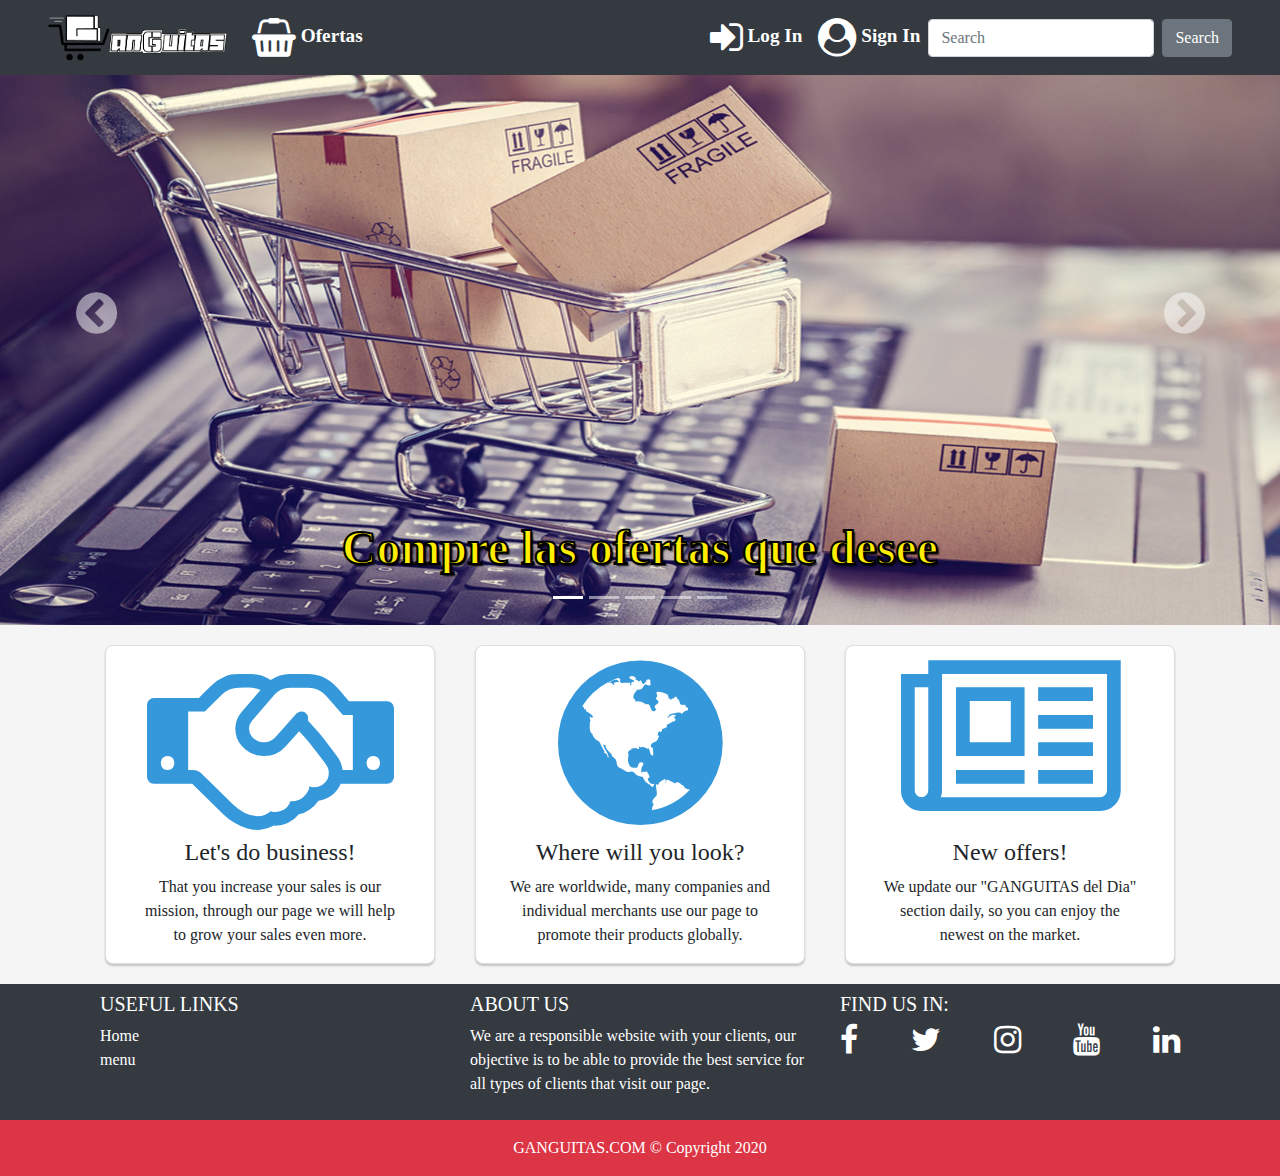
<file: proyecto POO 1.0/index.html>
<!DOCTYPE html>
<html lang="en">

<head>
    <meta charset="utf-8">
    <meta http-equiv="X-UA-Compatible" content="IE=edge">
    <meta name="viewport" content="width=device-width, initial-scale=1, shrink-to-fit=no">
    <title>Ganguitas-Home</title>
    <link rel="shortcut icon" href="img/favicon.png" type="image/x-icon">
    <link rel="stylesheet" href="css/font-awesome.min.css">
    <link rel="stylesheet" href="css/bootstrap.min.css">
    <link rel="stylesheet" href="css/estiloLanding.css">
</head>

<body>
    <header>
        <div class="container">
            <nav class="navbar navbar-expand-lg navbar-default bg-dark fixed-top py-0">
                <a class="navbar-brand" id="logoGanguitas">
                    <img src="img/logo-blanco-y-negro.png" alt="imagen logo">
                </a>
                <button type="button" class="navbar-toggler" data-target="#my-nav" data-toggle="collapse" aria-controls="my-nav" aria-expanded="false" aria-label="Toggle navigation">
                    <span class="navbar-toggler-icon"><i class="fa fa-navicon fa-2x fa-align-center"
                            aria-hidden="true"></i></span>
                </button>
                <div id="my-nav" class="collapse navbar-collapse">
                    <ul class="navbar-nav mr-auto">
                        <li class="nav-item">
                            <a id="signIn" class="nav-link text-white" href="html/gangitasVisitors.html"><i
                                    class="fa fa-shopping-basket fa-2x fa-align-center"></i> Ofertas<span class="sr-only">(Sign In)</span></a>
                        </li>
                    </ul>
                    <ul class="navbar-nav ml-auto">
                        <li class="nav-item">
                            <a href="#" class="nav-link text-white log" data-toggle="modal" data-target="#logIn"><i
                                    class="fa fa-sign-in fa-2x"></i> Log In</a>
                        </li>
                        <li class="nav-item">
                            <a id="signIn" class="nav-link text-white" href="html/ganguitasSignIn.html"><i
                                    class="fa fa-user-circle fa-2x fa-align-center"></i> Sign
                                In<span class="sr-only">(Sign In)</span></a>
                        </li>
                    </ul>
                    <form class="form-inline my-2 my-lg-0 ">
                        <input type="text" class="form-control mr-sm-2" placeholder="Search" aria-label="Search">
                        <button type="submit" class="btn btn-secondary my-2 my-sm-2">Search</button>
                    </form>
                </div>
            </nav>
        </div>
    </header>

    <section class="container-fluid parent2">
        <div class="row">
            <div class="col-12 slide">
                <div id="slider" class="carousel slide" data-ride="carousel">
                    <div id="forBackground">
                        <ol class="carousel-indicators">
                            <li data-target="#slider" data-slide-to="0" class="active"></li>
                            <li data-target="#slider" data-slide-to="1"></li>
                            <li data-target="#slider" data-slide-to="2"></li>
                            <li data-target="#slider" data-slide-to="3"></li>
                            <li data-target="#slider" data-slide-to="4"></li>
                        </ol>
                        <div class="carousel-inner">
                            <div class="carousel-item active">
                                <img class="d-block img-fluid" src="img/carretilla.jpg">
                                <div class="carousel-caption d-none d-md-block">
                                    <h1>Compre las ofertas que desee</h1>
                                </div>
                            </div>
                            <div class="carousel-item">
                                <img class="d-block img-fluid" src="img/vendedor1.jpg">
                                <div class="carousel-caption d-none d-md-block">
                                    <h1>Incremente el nivel de sus ventas</h1>
                                </div>
                            </div>
                            <div class="carousel-item">
                                <img class="d-block img-fluid" src="img/empresas.png">
                                <div class="carousel-caption d-none d-md-block">
                                    <h1>¿Desea ofrecer sus productos a nivel global? ¡Anuncie sus ofertas con nosotros!
                                    </h1>
                                </div>
                            </div>
                            <div class="carousel-item">
                                <img class="d-block img-fluid" src="img/asombro.jpg">
                                <div class="carousel-caption d-none d-md-block">
                                    <h1>¡Nuestras ofertas no dejaran de sorprenderte!</h1>
                                </div>
                            </div>
                            <div class="carousel-item">
                                <img class="d-block img-fluid" src="img/seguridadOnline.jpg">
                                <div class="carousel-caption d-none d-md-block align-content-center">
                                    <h1>¿Le preocupa hacer su compra en linea? <br> Garantizamos la entrega de tus compras a traves de nuestra pagina
                                    </h1>

                                </div>
                            </div>
                        </div>

                        <a class="carousel-control-prev" href="#slider" role="button" data-slide="prev">
                            <i class="fa fa-chevron-circle-left fa-3x text-white"></i>
                            <span class="sr-only">Previous</span>
                        </a>
                        <a class="carousel-control-next" href="#slider" role="button" data-slide="next">
                            <i class="fa fa-chevron-circle-right fa-3x"></i>
                            <span class="sr-only">Next</span>
                        </a>
                    </div>
                </div>
            </div>
        </div>
    </section>
    <section id="middle">
        <div class="container">
            <div class="row justify-content-center">
                <div>
                    <div class="card info col-lg-4 col-md-6 col-sm-6 col-12">
                        <a href="#"><i class="fa fa-handshake-o fa-5x"></i></a>
                        <h4>Let's do business!</h4>
                        <p>That you increase your sales is our mission, through our page we will help to grow your sales even more.</p>
                    </div>
                </div>
                <div>
                    <div class="card info col-lg-4 col-md-6 col-sm-6 col-12">
                        <a href="#"><i class="fa fa-globe fa-5x"></i></a>
                        <h4>Where will you look?</h4>
                        <p>We are worldwide, many companies and individual merchants use our page to promote their products globally.</p>
                    </div>
                </div>
                <div>
                    <div class="card info col-lg-4 col-md-6 col-sm-6 col-12">
                        <a href="#"><i class="fa fa-newspaper-o fa-5x"></i></a>
                        <h4>New offers!</h4>
                        <p>We update our "GANGUITAS del Dia" section daily, so you can enjoy the newest on the market.</p>
                    </div>
                </div>
            </div>
        </div>
    </section>

    <div class="position-static fixed-bottom">
        <footer class="bg-dark py-2">
            <div class="container">
                <div class="col-md-12">
                    <div class="row">
                        <div class="accordion d-lg-flex w-100" id="accordion">
                            <div class="col-lg-4 col-md-12">
                                <a href="#links" class="text-white h5 text-uppercase nav-link p-0 d-block d-lg-none d-xl-none" data-toggle="collapse">Useful Links</a>
                                <div class="text-white h5 text-uppercase p-0 d-none d-lg-block d-xl-block">
                                    Useful Links
                                </div>
                                <div class="collapse text-white d-lg-flex" data-parent="#accordion" id="links">
                                    <ul class="list-unstyled">
                                        <li>
                                            <a href="#" class="nav-link p-0 text-white">Home</a>
                                        </li>
                                        <li>
                                            <a href="#" class="nav-link p-0 text-white">menu</a>
                                        </li>
                                    </ul>
                                </div>
                            </div>
                            <div class="col-lg-4 col-md-12">
                                <a href="#aboutUs" data-toggle="collapse" class="text-white h5 text-uppercase p-0 nav-link d-block d-lg-none d-xl-none">About
                                    Us</a>
                                <div class="text-white h5 text-uppercase p-0 d-none d-lg-block d-xl-block">
                                    About Us
                                </div>
                                <div class="collapse text-white d-lg-flex" data-parent="#accordion" id="aboutUs">
                                    <p>
                                        We are a responsible website with your clients, our objective is to be able to provide the best service for all types of clients that visit our page.
                                    </p>
                                </div>
                            </div>
                            <div class="col-lg-4 col-md-12">
                                <a href="#redesSociales" data-toggle="collapse" class="text-white h5 text-uppercase nav-link p-0 d-block d-lg-none d-xl-none">Find us in:</a>
                                <div class="text-white h5 text-uppercase p-0 d-none d-lg-block d-xl-block">
                                    Find us in:
                                </div>
                                <div class="collapse text-white d-lg-flex" data-parent="#accordion" id="redesSociales">
                                    <div class="d-flex w-100 justify-content-between">
                                        <a href="#" class="icon"><i class="fa fa-facebook fa-2x text-white"></i></a>
                                        <a href="#" class="icon"><i class="fa fa-twitter fa-2x text-white"></i></a>
                                        <a href="#" class="icon"><i class="fa fa-instagram fa-2x text-white"></i></a>
                                        <a href="#" class="icon"><i class="fa fa-youtube fa-2x text-white"></i></a>
                                        <a href="#" class="icon"><i class="fa fa-linkedin fa-2x text-white"></i></a>
                                    </div>
                                </div>
                            </div>
                        </div>
                    </div>
                </div>
            </div>
        </footer>
        <div class="container-fluid">
            <div class="row bg-danger">
                <div class="col-md-12">
                    <div class="d-flex justify-content-center align-items-center">
                        <span class="p-3 text-white">GANGUITAS.COM &copy; Copyright 2020</span>
                    </div>
                </div>
            </div>
        </div>
    </div>

    <div id="logIn" class="modal fade " data-backdrop="position-static" tabindex="-1" role="dialog" aria-labelledby="contentForm" aria-hidden="true">
        <div class="modal-dialog" role="document">
            <div class="modal-content">
                <div class="modal-header style">
                    <h5 class="modal-title" id="contentForm"><i class="fa fa-sign-in fa-2x"></i> Log In</h5>
                    <button class="close" data-dismiss="modal" aria-label="Close">
                        <span aria-hidden="true">&times;</span>
                    </button>
                </div>
                <div class="modal-body">
                    <div id="alertLog">

                    </div>
                    <div class="form-control ">
                        <form class="form-control">
                            <div class="form-group">
                                <i class="fa fa-user"> User Name</i>
                                <input type="text" id="userName" class="form-control" aria-describedby="userNameHelp" oninput="validar('userName');" required>
                                <small id="userNameHelp" class="text-muted">andresju</small>
                            </div>
                        </form>
                        <form class="form-control">
                            <div class="form-group">
                                <i class="fa fa-lock"> Password</i>
                                <input type="password" id="password" class="form-control" aria-describedby="passwordHelp" autocomplete="on" oninput="validar('password');" required>
                                <small id="passwordHelp" class="text-muted">Put your password.</small>
                            </div>
                        </form>
                    </div>
                </div>
                <div class="modal-footer">
                    <a class="mr-auto" href="">
                        <p>Forgot your password?</p>
                    </a>
                    <input type="button" class="btn btn-info" value="Log In" onclick="actual();">
                </div>
            </div>
        </div>
    </div>
    <script src="js/jquery.slim.js"></script>
    <script src="js/popper.js"></script>
    <script src="js/bootstrap.min.js"></script>
    <script src="js/landingcontrol.js"></script>
</body>
</file>
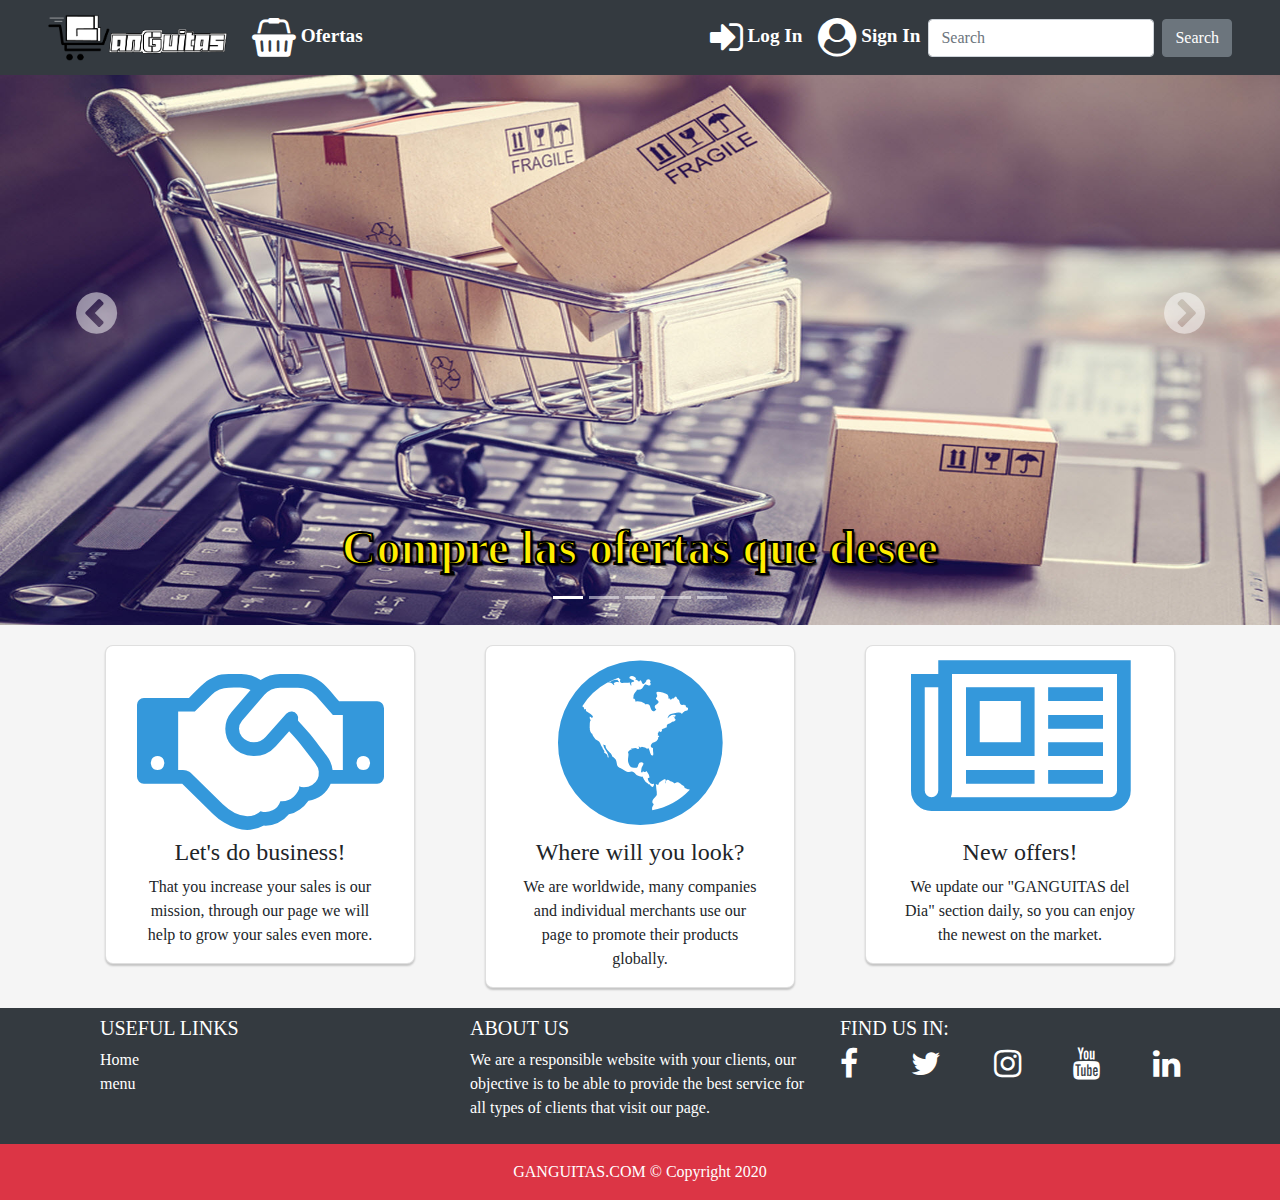
<file: proyecto-POO-1.0/proyecto-front-end/index.html>
<!DOCTYPE html>
<html lang="en">

<head>
    <meta charset="utf-8">
    <meta http-equiv="X-UA-Compatible" content="IE=edge">
    <meta name="viewport" content="width=device-width, initial-scale=1, shrink-to-fit=no">
    <title>Ganguitas-Home</title>
    <link rel="shortcut icon" href="img/favicon.png" type="image/x-icon">
    <link rel="stylesheet" href="css/font-awesome.min.css">
    <link rel="stylesheet" href="css/bootstrap.min.css">
    <link rel="stylesheet" href="css/estiloLanding.css">
</head>

<body>
    <header>
        <div class="container">
            <nav class="navbar navbar-expand-lg navbar-default bg-dark fixed-top py-0">
                <a class="navbar-brand" id="logoGanguitas">
                    <img src="img/logo-blanco-y-negro.png" alt="imagen logo">
                </a>
                <button type="button" class="navbar-toggler" data-target="#my-nav" data-toggle="collapse" aria-controls="my-nav" aria-expanded="false" aria-label="Toggle navigation">
                    <span class="navbar-toggler-icon"><i class="fa fa-navicon fa-2x fa-align-center"
                            aria-hidden="true"></i></span>
                </button>
                <div id="my-nav" class="collapse navbar-collapse">
                    <ul class="navbar-nav mr-auto">
                        <li class="nav-item">
                            <a id="signIn" class="nav-link text-white" href="html/gangitasVisitors.html"><i
                                    class="fa fa-shopping-basket fa-2x fa-align-center"></i> Ofertas<span class="sr-only">(Sign In)</span></a>
                        </li>
                    </ul>
                    <ul class="navbar-nav ml-auto">
                        <li class="nav-item">
                            <a href="#" class="nav-link text-white log" data-toggle="modal" data-target="#logIn"><i
                                    class="fa fa-sign-in fa-2x"></i> Log In</a>
                        </li>
                        <li class="nav-item">
                            <a id="signIn" class="nav-link text-white" href="html/ganguitasSignIn.html"><i
                                    class="fa fa-user-circle fa-2x fa-align-center"></i> Sign
                                In<span class="sr-only">(Sign In)</span></a>
                        </li>
                    </ul>
                    <form class="form-inline my-2 my-lg-0 ">
                        <input type="text" class="form-control mr-sm-2" placeholder="Search" aria-label="Search">
                        <button type="submit" class="btn btn-secondary my-2 my-sm-2">Search</button>
                    </form>
                </div>
            </nav>
        </div>
    </header>

    <section class="container-fluid parent2">
        <div class="row">
            <div class="col-12 slide">
                <div id="slider" class="carousel slide" data-ride="carousel">
                    <div id="forBackground">
                        <ol class="carousel-indicators">
                            <li data-target="#slider" data-slide-to="0" class="active"></li>
                            <li data-target="#slider" data-slide-to="1"></li>
                            <li data-target="#slider" data-slide-to="2"></li>
                            <li data-target="#slider" data-slide-to="3"></li>
                            <li data-target="#slider" data-slide-to="4"></li>
                        </ol>
                        <div class="carousel-inner">
                            <div class="carousel-item active">
                                <img class="d-block img-fluid" src="img/carretilla.jpg">
                                <div class="carousel-caption d-none d-md-block">
                                    <h1>Compre las ofertas que desee</h1>
                                </div>
                            </div>
                            <div class="carousel-item">
                                <img class="d-block img-fluid" src="img/vendedor1.jpg">
                                <div class="carousel-caption d-none d-md-block">
                                    <h1>Incremente el nivel de sus ventas</h1>
                                </div>
                            </div>
                            <div class="carousel-item">
                                <img class="d-block img-fluid" src="img/empresas.png">
                                <div class="carousel-caption d-none d-md-block">
                                    <h1>¿Desea ofrecer sus productos a nivel global? ¡Anuncie sus ofertas con nosotros!
                                    </h1>
                                </div>
                            </div>
                            <div class="carousel-item">
                                <img class="d-block img-fluid" src="img/asombro.jpg">
                                <div class="carousel-caption d-none d-md-block">
                                    <h1>¡Nuestras ofertas no dejaran de sorprenderte!</h1>
                                </div>
                            </div>
                            <div class="carousel-item">
                                <img class="d-block img-fluid" src="img/seguridadOnline.jpg">
                                <div class="carousel-caption d-none d-md-block align-content-center">
                                    <h1>¿Le preocupa hacer su compra en linea? <br> Garantizamos la entrega de tus compras a traves de nuestra pagina
                                    </h1>

                                </div>
                            </div>
                        </div>

                        <a class="carousel-control-prev" href="#slider" role="button" data-slide="prev">
                            <i class="fa fa-chevron-circle-left fa-3x text-white"></i>
                            <span class="sr-only">Previous</span>
                        </a>
                        <a class="carousel-control-next" href="#slider" role="button" data-slide="next">
                            <i class="fa fa-chevron-circle-right fa-3x"></i>
                            <span class="sr-only">Next</span>
                        </a>
                    </div>
                </div>
            </div>
        </div>
    </section>

    <section id="middle">
        <div class="container">
            <div class="row justify-content-center">
                <div class="col">
                    <div class="card info col-lg-4 col-md-6 col-sm-6 col-xs-12">
                        <a href="#"><i class="fa fa-handshake-o fa-5x"></i></a>
                        <h4>Let's do business!</h4>
                        <p>That you increase your sales is our mission, through our page we will help to grow your sales even more.</p>
                    </div>
                </div>
                <div class="col">
                    <div class="card info col-lg-4 col-md-6 col-sm-6 col-xs-12">
                        <a href="#"><i class="fa fa-globe fa-5x"></i></a>
                        <h4>Where will you look?</h4>
                        <p>We are worldwide, many companies and individual merchants use our page to promote their products globally.</p>
                    </div>
                </div>
                <div class="col">
                    <div class="card info col-lg-4 col-md-6 col-sm-6 col-xs-12">
                        <a href="#"><i class="fa fa-newspaper-o fa-5x"></i></a>
                        <h4>New offers!</h4>
                        <p>We update our "GANGUITAS del Dia" section daily, so you can enjoy the newest on the market.</p>
                    </div>
                </div>
            </div>
        </div>
    </section>

    <div class="position-static fixed-bottom">
        <footer class="bg-dark py-2">
            <div class="container">
                <div class="col-md-12">
                    <div class="row">
                        <div class="accordion d-lg-flex w-100" id="accordion">
                            <div class="col-lg-4 col-md-12">
                                <a href="#links" class="text-white h5 text-uppercase nav-link p-0 d-block d-lg-none d-xl-none" data-toggle="collapse">Useful Links</a>
                                <div class="text-white h5 text-uppercase p-0 d-none d-lg-block d-xl-block">
                                    Useful Links
                                </div>
                                <div class="collapse text-white d-lg-flex" data-parent="#accordion" id="links">
                                    <ul class="list-unstyled">
                                        <li>
                                            <a href="#" class="nav-link p-0 text-white">Home</a>
                                        </li>
                                        <li>
                                            <a href="#" class="nav-link p-0 text-white">menu</a>
                                        </li>
                                    </ul>
                                </div>
                            </div>
                            <div class="col-lg-4 col-md-12">
                                <a href="#aboutUs" data-toggle="collapse" class="text-white h5 text-uppercase p-0 nav-link d-block d-lg-none d-xl-none">About
                                    Us</a>
                                <div class="text-white h5 text-uppercase p-0 d-none d-lg-block d-xl-block">
                                    About Us
                                </div>
                                <div class="collapse text-white d-lg-flex" data-parent="#accordion" id="aboutUs">
                                    <p>
                                        We are a responsible website with your clients, our objective is to be able to provide the best service for all types of clients that visit our page.
                                    </p>
                                </div>
                            </div>
                            <div class="col-lg-4 col-md-12">
                                <a href="#redesSociales" data-toggle="collapse" class="text-white h5 text-uppercase nav-link p-0 d-block d-lg-none d-xl-none">Find us in:</a>
                                <div class="text-white h5 text-uppercase p-0 d-none d-lg-block d-xl-block">
                                    Find us in:
                                </div>
                                <div class="collapse text-white d-lg-flex" data-parent="#accordion" id="redesSociales">
                                    <div class="d-flex w-100 justify-content-between">
                                        <a href="#" class="icon"><i class="fa fa-facebook fa-2x text-white"></i></a>
                                        <a href="#" class="icon"><i class="fa fa-twitter fa-2x text-white"></i></a>
                                        <a href="#" class="icon"><i class="fa fa-instagram fa-2x text-white"></i></a>
                                        <a href="#" class="icon"><i class="fa fa-youtube fa-2x text-white"></i></a>
                                        <a href="#" class="icon"><i class="fa fa-linkedin fa-2x text-white"></i></a>
                                    </div>
                                </div>
                            </div>
                        </div>
                    </div>
                </div>
            </div>
        </footer>
        <div class="container-fluid">
            <div class="row bg-danger">
                <div class="col-md-12">
                    <div class="d-flex justify-content-center align-items-center">
                        <span class="p-3 text-white">GANGUITAS.COM &copy; Copyright 2020</span>
                    </div>
                </div>
            </div>
        </div>
    </div>

    <div id="logIn" class="modal fade " data-backdrop="position-static" tabindex="-1" role="dialog" aria-labelledby="contentForm" aria-hidden="true">
        <div class="modal-dialog" role="document">
            <div class="modal-content">
                <div class="modal-header style">
                    <h5 class="modal-title" id="contentForm"><i class="fa fa-sign-in fa-2x"></i> Log In</h5>
                    <button class="close" data-dismiss="modal" aria-label="Close">
                        <span aria-hidden="true">&times;</span>
                    </button>
                </div>
                <div class="modal-body">
                    <div id="alertLog">

                    </div>
                    <div class="form-control ">
                        <form class="form-control">
                            <div class="form-group">
                                <i class="fa fa-user"> User Name</i>
                                <input type="text" id="userName" class="form-control" aria-describedby="userNameHelp" onfocus="colorLogin();" required>
                                <small id="userNameHelp" class="text-muted">andresju</small>
                            </div>
                        </form>
                        <form class="form-control">
                            <div class="form-group">
                                <i class="fa fa-lock"> Password</i>
                                <input type="password" id="password" class="form-control" aria-describedby="passwordHelp" autocomplete="on" onfocus="colorLogin();" required>
                                <small id="passwordHelp" class="text-muted">Put your password.</small>
                            </div>
                        </form>
                    </div>
                </div>
                <div class="modal-footer">
                    <a class="mr-auto" href="">
                        <p>Forgot your password?</p>
                    </a>
                    <input type="button" class="btn btn-info" value="Log In" onclick="validar();">
                </div>
            </div>
        </div>
    </div>
    <script src="js/jquery.slim.js"></script>
    <script src="js/axios.min.js"></script>
    <script src="js/popper.js"></script>
    <script src="js/bootstrap.min.js"></script>
    <script src="js/landingcontrol.js"></script>
</body>
</file>
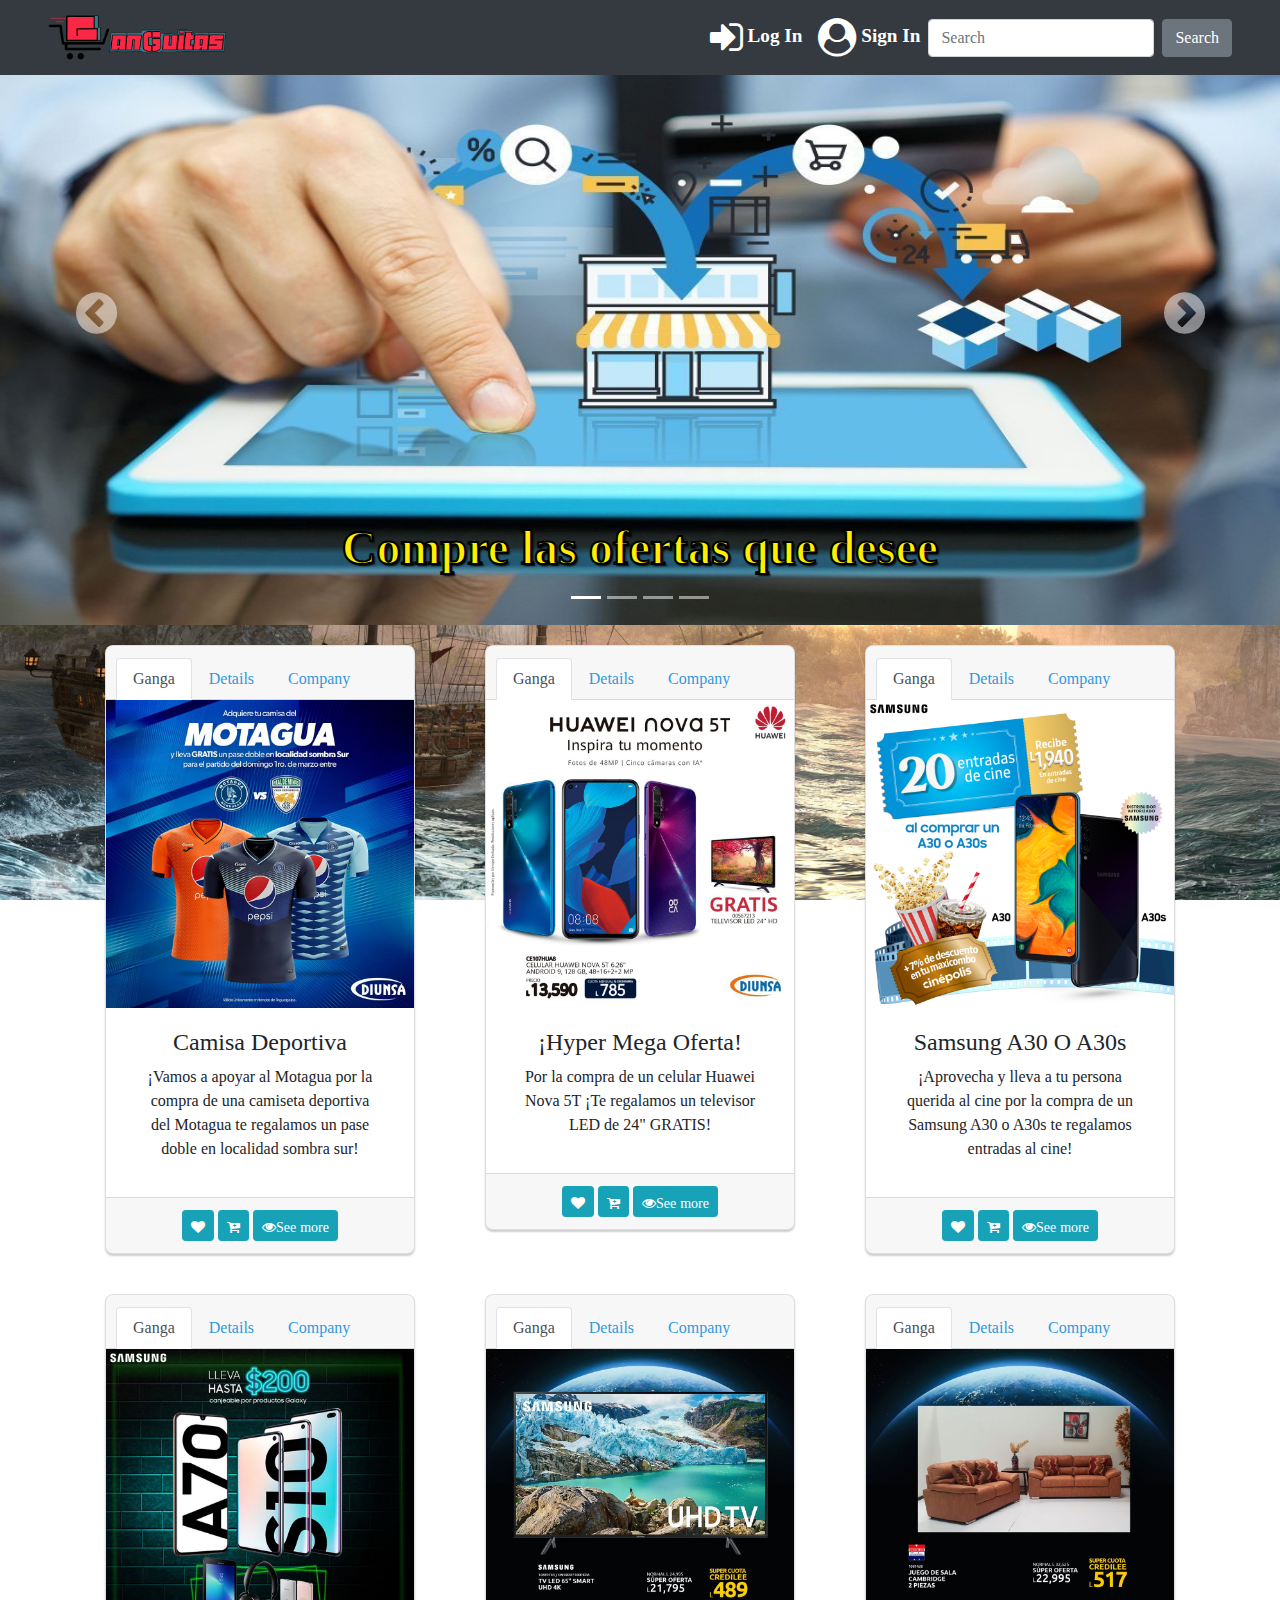
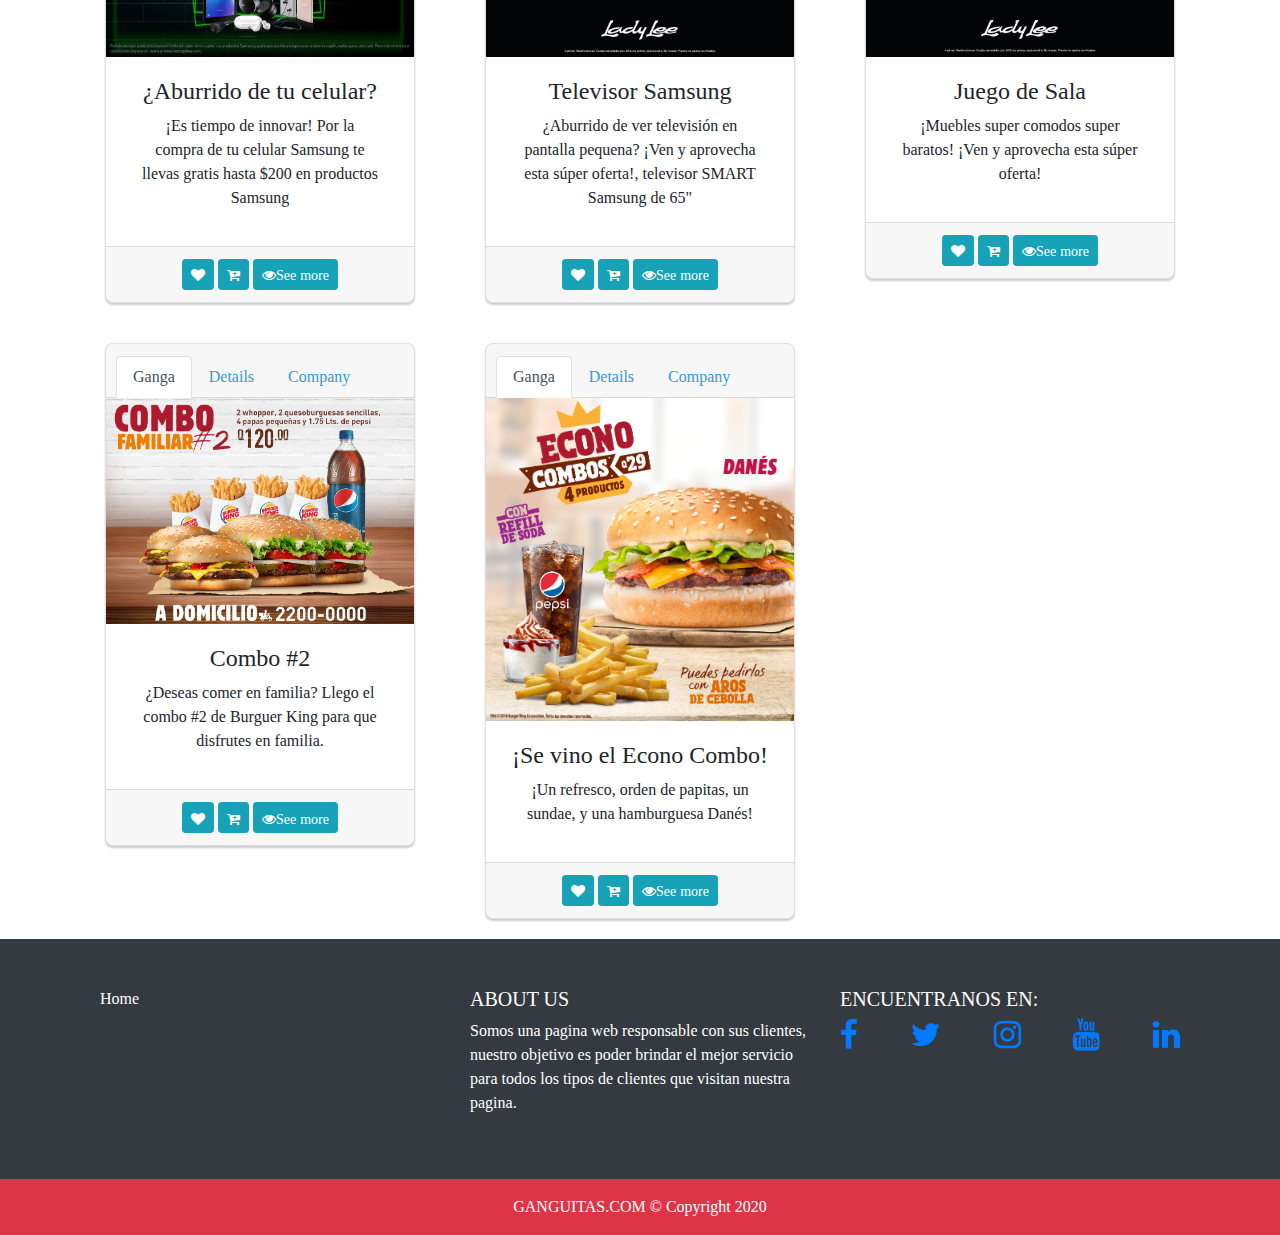
<file: proyecto POO 1.0/html/gangitasVisitors.html>
<!DOCTYPE html>
<html lang="en">

<head>
    <meta charset="utf-8">
    <meta http-equiv="X-UA-Compatible" content="IE=edge">
    <meta name="viewport" content="width=device-width, initial-scale=1, shrink-to-fit=no">
    <title>Ganguitas-Visitors</title>
    <link rel="shortcut icon" href="../img/favicon.png" type="image/x-icon">
    <link rel="stylesheet" href="../css/font-awesome.min.css">
    <link rel="stylesheet" href="../css/bootstrap.min.css">
    <link rel="stylesheet" href="../css/estiloLanding.css">
</head>

<body>
    <header>
        <div class="container">
            <nav class="navbar navbar-expand-lg navbar-default bg-dark fixed-top py-0">
                <a class="navbar-brand" href="../index.html" id="logoGanguitas">
                    <img src="../img/logo.png" alt="imagen logo">
                </a>
                <button type="button" class="navbar-toggler" data-target="#my-nav" data-toggle="collapse" aria-controls="my-nav" aria-expanded="false" aria-label="Toggle navigation">
                    <span class="navbar-toggler-icon"><i class="fa fa-navicon fa-2x fa-align-center"
                            aria-hidden="true"></i></span>
                </button>
                <div id="my-nav" class="collapse navbar-collapse">
                    <ul class="navbar-nav ml-auto">
                        <li class="nav-item">
                            <a href="#" class="nav-link text-white log" data-toggle="modal" data-target="#logIn"><i
                                    class="fa fa-sign-in fa-2x"></i> Log In</a>
                        </li>
                        <li class="nav-item">
                            <a id="signIn" class="nav-link text-white" href="../html/ganguitasSignIn.html"><i
                                    class="fa fa-user-circle fa-2x fa-align-center"></i> Sign
                                In<span class="sr-only">(Sign In)</span></a>
                        </li>
                    </ul>
                    <form class="form-inline my-2 my-lg-0 ">
                        <input type="text" class="form-control mr-sm-2" placeholder="Search" aria-label="Search">
                        <button type="submit" class="btn btn-secondary my-2 my-sm-2">Search</button>
                    </form>
                </div>
            </nav>
        </div>
    </header>

    <section class="container-fluid parent2">
        <div class="row">
            <div class="col-12 slide">
                <div id="slider" class="carousel slide" data-ride="carousel">
                    <div id="forBackground">
                        <ol class="carousel-indicators">
                            <li data-target="#slider" data-slide-to="0" class="active"></li>
                            <li data-target="#slider" data-slide-to="1"></li>
                            <li data-target="#slider" data-slide-to="2"></li>
                            <li data-target="#slider" data-slide-to="3"></li>
                        </ol>
                        <div class="carousel-inner">
                            <div class="carousel-item active">
                                <img class="d-block img-fluid" src="../img/gangVisitors.jpg">
                                <div class="carousel-caption d-none d-md-block">
                                    <h1>Compre las ofertas que desee</h1>
                                </div>
                            </div>
                            <div class="carousel-item">
                                <img class="d-block img-fluid" src="../img/gangVisitors1.jpg">
                                <div class="carousel-caption d-none d-md-block">
                                    <h1>¡Comprar nunca fue tan facil!</h1>
                                </div>
                            </div>
                            <div class="carousel-item">
                                <img class="d-block img-fluid" src="../img/gangVisitors2.jpg">
                                <div class="carousel-caption d-none d-md-block">
                                    <h1>Trabajamos 24/7 en sus pedidos.
                                    </h1>
                                </div>
                            </div>
                            <div class="carousel-item">
                                <img class="d-block img-fluid" src="../img/gangVisitors3.jpg">
                                <div class="carousel-caption d-none d-md-block">
                                    <h1>¡Todos los dias es de Ciber Ofertas!
                                    </h1>
                                </div>
                            </div>
                        </div>

                        <a class="carousel-control-prev" href="#slider" role="button" data-slide="prev">
                            <i class="fa fa-chevron-circle-left fa-3x text-white"></i>
                            <span class="sr-only">Previous</span>
                        </a>
                        <a class="carousel-control-next" href="#slider" role="button" data-slide="next">
                            <i class="fa fa-chevron-circle-right fa-3x"></i>
                            <span class="sr-only">Next</span>
                        </a>
                    </div>
                </div>
            </div>
        </div>
    </section>
    <section id="middle" class="middle">
        <div class="container">
            <div class="row justify-content-center">
                <div class="col-12">
                    <div class="row" id="publicaciones">

                    </div>
                </div>
            </div>
        </div>
    </section>

    <div class="position-static fixed-bottom">
        <footer class="bg-dark py-5">
            <div class="container">
                <div class="col-md-12">
                    <div class="row">
                        <div class="accordion d-lg-flex w-100" id="accordion">
                            <div class="col-lg-4 col-md-12">
                                <div class="collapse text-white d-lg-flex" data-parent="#accordion" id="links">
                                    <ul class="list-unstyled">
                                        <li>
                                            <a href="../index.html" class="nav-link p-0 text-white">Home</a>
                                        </li>
                                    </ul>
                                </div>
                            </div>
                            <div class="col-lg-4 col-md-12">
                                <a href="#aboutUs" data-toggle="collapse" class="text-white h5 text-uppercase p-0 nav-link d-block d-lg-none d-xl-none">About
                                    Us</a>
                                <div class="text-white h5 text-uppercase p-0 d-none d-lg-block d-xl-block">
                                    About Us
                                </div>
                                <div class="collapse text-white d-lg-flex" data-parent="#accordion" id="aboutUs">
                                    <p>
                                        Somos una pagina web responsable con sus clientes, nuestro objetivo es poder brindar el mejor servicio para todos los tipos de clientes que visitan nuestra pagina.
                                    </p>
                                </div>
                            </div>
                            <div class="col-lg-4 col-md-12">
                                <a href="#redesSociales" data-toggle="collapse" class="text-white h5 text-uppercase nav-link p-0 d-block d-lg-none d-xl-none">Encuentranos
                                    En:</a>
                                <div class="text-white h5 text-uppercase p-0 d-none d-lg-block d-xl-block">
                                    Encuentranos En:
                                </div>
                                <div class="collapse text-white d-lg-flex" data-parent="#accordion" id="redesSociales">
                                    <div class="d-flex w-100 justify-content-between">
                                        <a href="#" class="icon"><i class="fa fa-facebook fa-2x"></i></a>
                                        <a href="#" class="icon"><i class="fa fa-twitter fa-2x"></i></a>
                                        <a href="#" class="icon"><i class="fa fa-instagram fa-2x"></i></a>
                                        <a href="#" class="icon"><i class="fa fa-youtube fa-2x"></i></a>
                                        <a href="#" class="icon"><i class="fa fa-linkedin fa-2x"></i></a>
                                    </div>
                                </div>
                            </div>
                        </div>
                    </div>
                </div>
            </div>
        </footer>
        <div class="container-fluid">
            <div class="row bg-danger">
                <div class="col-md-12">
                    <div class="d-flex justify-content-center align-items-center">
                        <span class="p-3 text-white">GANGUITAS.COM &copy; Copyright 2020</span>
                    </div>
                </div>
            </div>
        </div>
    </div>

    <div id="logIn" class="modal fade " data-backdrop="position-static" tabindex="-1" role="dialog" aria-labelledby="contentForm" aria-hidden="true">
        <div class="modal-dialog" role="document">
            <div class="modal-content">
                <div class="modal-header style">
                    <h5 class="modal-title" id="contentForm"><i class="fa fa-sign-in fa-2x"></i> Log In</h5>
                    <button class="close" data-dismiss="modal" aria-label="Close">
                        <span aria-hidden="true">&times;</span>
                    </button>
                </div>
                <div class="modal-body">
                    <div id="alertLog">

                    </div>
                    <div class="form-control ">
                        <form class="form-control">
                            <div class="form-group">
                                <i class="fa fa-user"> User Name</i>
                                <input type="text" id="userName" class="form-control" aria-describedby="userNameHelp" oninput="validar('userName');" required>
                                <small id="userNameHelp" class="text-muted">andresju</small>
                            </div>
                        </form>
                        <form class="form-control">
                            <div class="form-group">
                                <i class="fa fa-lock"> Password</i>
                                <input type="password" id="password" class="form-control" aria-describedby="passwordHelp" autocomplete="on" oninput="validar('password');" required>
                                <small id="passwordHelp" class="text-muted">Put your password.</small>
                            </div>
                        </form>
                    </div>
                </div>
                <div class="modal-footer">
                    <a class="mr-auto" href="">
                        <p>Forgot your password?</p>
                    </a>
                    <input type="button" class="btn btn-info" value="Log In" onclick="actual();">
                </div>
            </div>
        </div>
    </div>

    <script src="../js/jquery.slim.js"></script>
    <script src="../js/popper.js"></script>
    <script src="../js/bootstrap.min.js"></script>
    <script src="../js/visitorsController.js"></script>
</body>

</html>
</file>
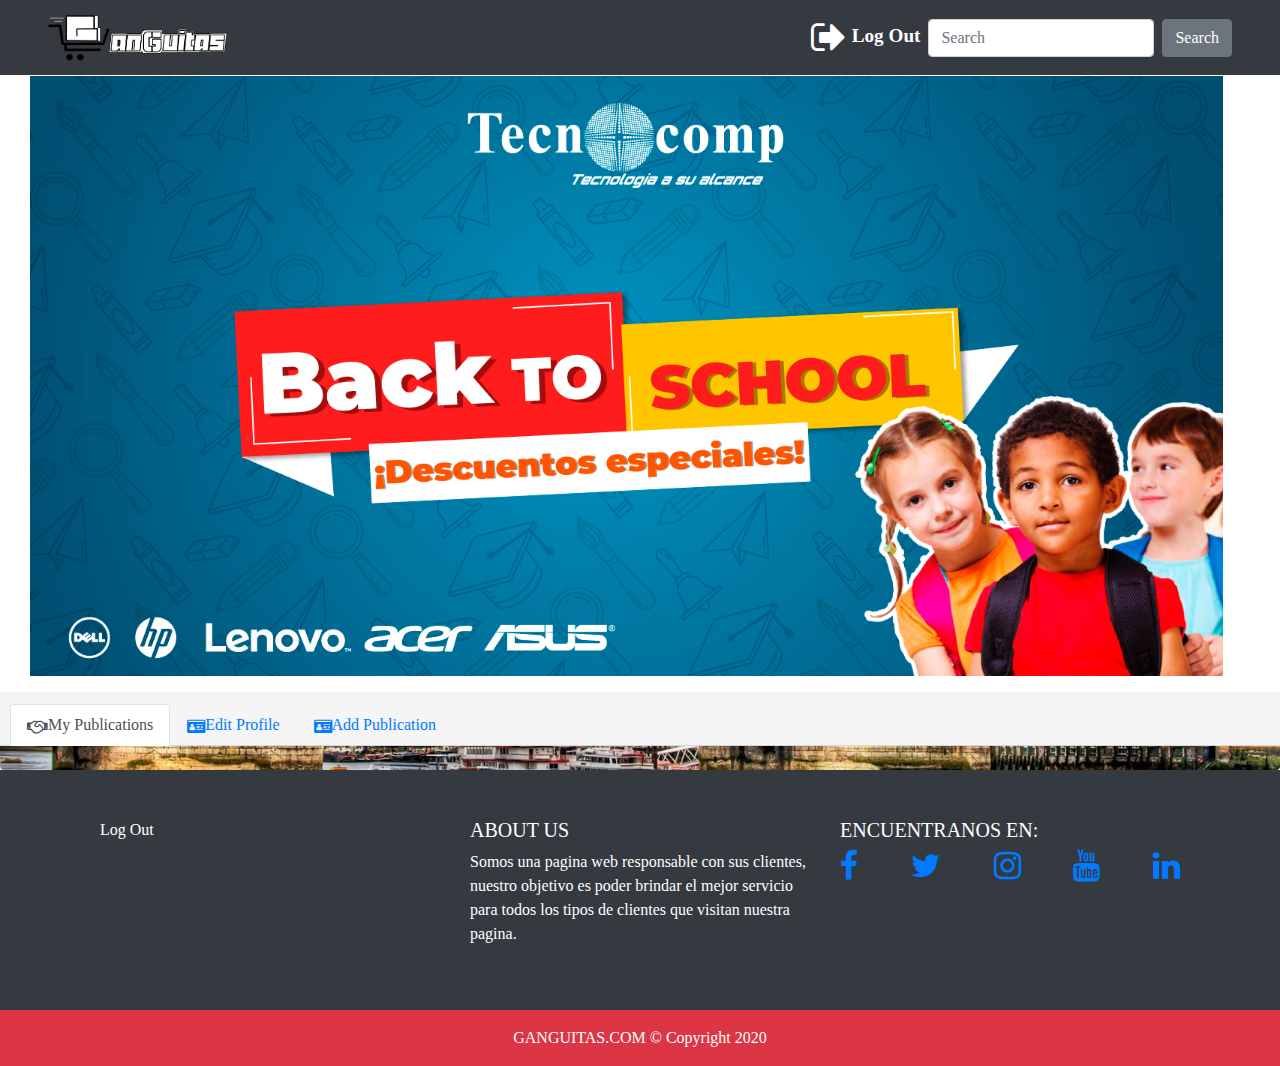
<file: proyecto POO 1.0/html/ganguitasCompany.html>
<!DOCTYPE html>
<html lang="en">

<head>
    <meta charset="UTF-8">
    <meta name="viewport" content="width=device-width, initial-scale=1.0">
    <title>Ganguitas</title>
    <link rel="shortcut icon" href="../img/favicon.png" type="image/x-icon">
    <link rel="stylesheet" href="../css/font-awesome.min.css">
    <link rel="stylesheet" href="../css/bootstrap.min.css">
    <link rel="stylesheet" href="../css/estiloCompany.css">
</head>

<body>
    <header>
        <div class="container">
            <nav class="navbar navbar-expand-lg navbar-default bg-dark fixed-top">
                <a class="navbar-brand" id="logoGanguitas">
                    <img src="../img/logo-blanco-y-negro.png" alt="imagen logo">
                </a>
                <button type="button" class="navbar-toggler" data-target="#my-nav" data-toggle="collapse" aria-controls="my-nav" aria-expanded="false" aria-label="Toggle navigation">
                    <span class="navbar-toggler-icon"><i class="fa fa-navicon fa-2x fa-align-center"
                            aria-hidden="true"></i></span>
                </button>
                <div id="my-nav" class="collapse navbar-collapse">
                    <ul class="navbar-nav ml-auto">
                        <li class="nav-item">
                            <a onclick="logOut();" href="../index.html" class="nav-link text-white logOut"><i
                                    class="fa fa-sign-out fa-2x"></i> Log Out</a>
                        </li>
                    </ul>
                    <form class="form-inline my-2 my-lg-0 ">
                        <input type="text" class="form-control mr-sm-2" placeholder="Search" aria-label="Search">
                        <button type="submit" class="btn btn-secondary my-2 my-sm-2">Search</button>
                    </form>
                </div>
            </nav>
        </div>
    </header>

    <section class="d-inline-block">
        <div class="container-fluid my-3">
            <div class="col-12 media">
                <a href="#">
                    <img src="../img/banner-technocom.jpg" id="banner">
                </a>
            </div>
    </section>

    <section class="card  middleComp">
        <div class="card-header">
            <ul class="nav nav-tabs card-header-tabs">
                <li class="nav-item">
                    <a class="nav-link active" href="#myPublications" role="tab" data-toggle="tab"><i class="fa fa-handshake-o"></i>My Publications</a>
                </li>
                <li class="nav-item" id="nombreDeEmpresa">

                </li>
                <li class="nav-item">
                    <a class="nav-link" href="#editEmpresa" role="tab" data-toggle="tab"><i class="fa fa-id-card"></i>Edit Profile</a>
                </li>
                <li class="nav-item">
                    <a class="nav-link" href="#addCard" role="tab" data-toggle="tab"><i class="fa fa-id-card"></i>Add Publication</a>
                </li>
            </ul>
        </div>
        <div class="tab-content">
            <div class="tab-pane active" role="tabpanel" id="myPublications">
                <div class="container">
                    <div class="row justify-content-center">
                        <div class="col-12">
                            <div class="row mt-4" id="publicaciones">

                            </div>
                        </div>
                    </div>
                </div>
            </div>
            <div class="tab-pane m-auto rad col-lg-6 col-md-6 col-sm-6 col-xs-12 trans" role="tabpanel" id="profile">

            </div>
            <div class="tab-pane m-auto rad col-lg-8 col-md-8 col-sm-8 col-xs-12 trans" role="tabpanel" id="editEmpresa">

            </div>
            <div class="tab-pane m-auto rad col-lg-6 col-md-6 col-sm-6 col-xs-12 trans" role="tabpanel" id="addCard">

            </div>
        </div>
    </section>

    <div class="position-static fixed-bottom">
        <footer class="bg-dark py-5">
            <div class="container">
                <div class="col-md-12">
                    <div class="row">
                        <div class="accordion d-lg-flex w-100" id="accordion">
                            <div class="col-lg-4 col-md-12">
                                <div class="collapse text-white d-lg-flex" data-parent="#accordion" id="links">
                                    <ul class="list-unstyled">
                                        <li>
                                            <a onclick="logOut();" href="../index.html" class="nav-link p-0 text-white">Log Out</a>
                                        </li>
                                    </ul>
                                </div>
                            </div>
                            <div class="col-lg-4 col-md-12">
                                <a href="#aboutUs" data-toggle="collapse" class="text-white h5 text-uppercase p-0 nav-link d-block d-lg-none d-xl-none">About
                                    Us</a>
                                <div class="text-white h5 text-uppercase p-0 d-none d-lg-block d-xl-block">
                                    About Us
                                </div>
                                <div class="collapse text-white d-lg-flex" data-parent="#accordion" id="aboutUs">
                                    <p>
                                        Somos una pagina web responsable con sus clientes, nuestro objetivo es poder brindar el mejor servicio para todos los tipos de clientes que visitan nuestra pagina.
                                    </p>
                                </div>
                            </div>
                            <div class="col-lg-4 col-md-12">
                                <a href="#redesSociales" data-toggle="collapse" class="text-white h5 text-uppercase nav-link p-0 d-block d-lg-none d-xl-none">Encuentranos
                                    En:</a>
                                <div class="text-white h5 text-uppercase p-0 d-none d-lg-block d-xl-block">
                                    Encuentranos En:
                                </div>
                                <div class="collapse text-white d-lg-flex" data-parent="#accordion" id="redesSociales">
                                    <div class="d-flex w-100 justify-content-between">
                                        <a href="#" class="icon"><i class="fa fa-facebook fa-2x"></i></a>
                                        <a href="#" class="icon"><i class="fa fa-twitter fa-2x"></i></a>
                                        <a href="#" class="icon"><i class="fa fa-instagram fa-2x"></i></a>
                                        <a href="#" class="icon"><i class="fa fa-youtube fa-2x"></i></a>
                                        <a href="#" class="icon"><i class="fa fa-linkedin fa-2x"></i></a>
                                    </div>
                                </div>
                            </div>
                        </div>
                    </div>
                </div>
            </div>
        </footer>
        <div class="container-fluid">
            <div class="row bg-danger">
                <div class="col-md-12">
                    <div class="d-flex justify-content-center align-items-center">
                        <span class="p-3 text-white">GANGUITAS.COM &copy; Copyright 2020</span>
                    </div>
                </div>
            </div>
        </div>
    </div>

    <script src="../js/jquery-3.3.1.min.js"></script>
    <script src="../js/swiper.min.js"></script>
    <script src="../js/jquery.slim.js"></script>
    <script src="../js/popper.js"></script>
    <script src="../js/bootstrap.min.js"></script>
    <script src="../js/companyController.js"></script>
</body>

</html>
</file>
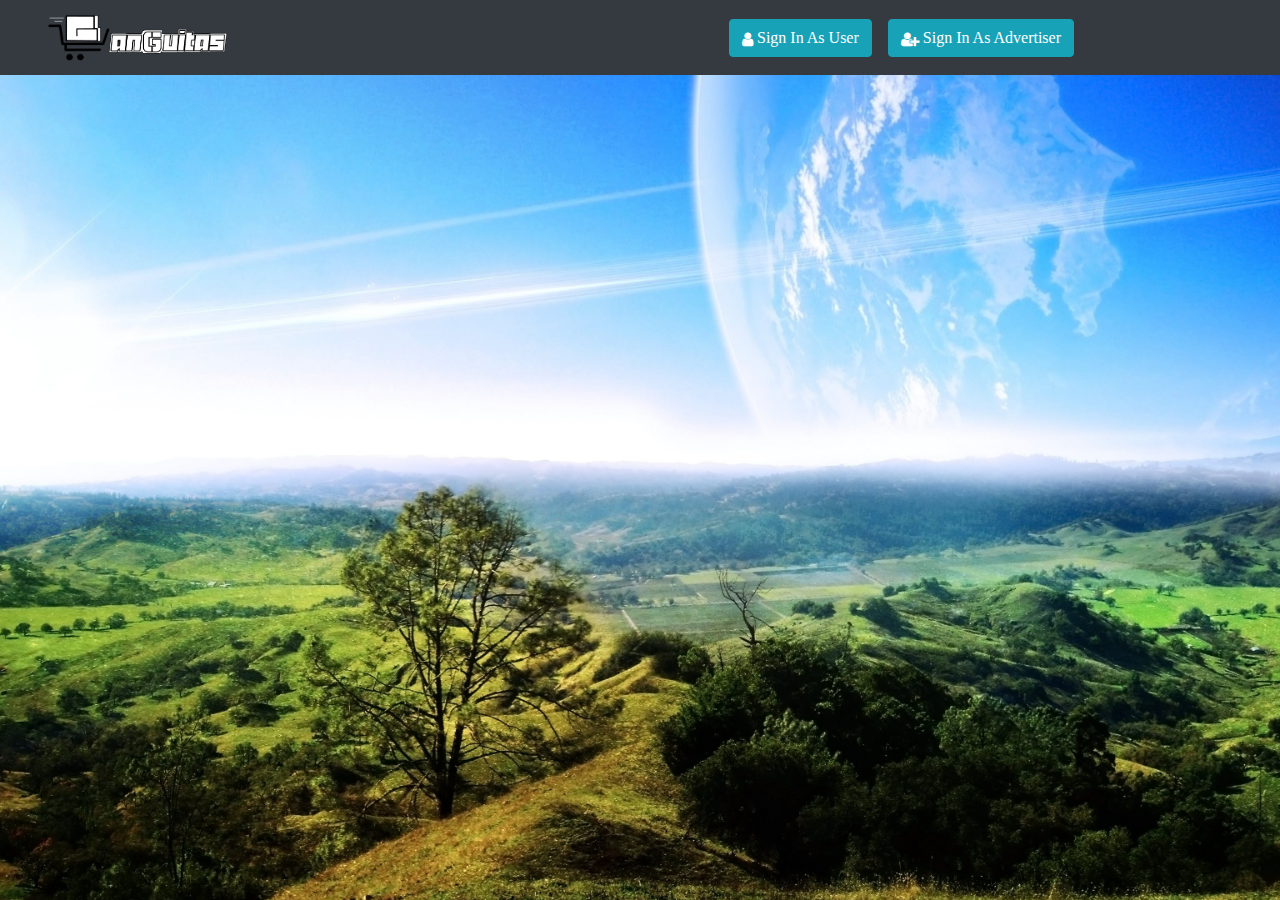
<file: proyecto POO 1.0/html/ganguitasSignIn.html>
<!DOCTYPE html>
<html lang="en">

<head>
    <meta charset="UTF-8">
    <meta name="viewport" content="width=device-width, initial-scale=1.0">
    <title>Ganguitas-Sign-In</title>
    <link rel="shortcut icon" href="../img/favicon.png" type="image/x-icon">
    <link rel="stylesheet" href="../css/bootstrap.min.css">
    <link rel="stylesheet" href="../css/font-awesome.min.css">
    <link rel="stylesheet" href="../css/estiloSignIn.css">

</head>

<body class="middleSignIn">
    <header>
        <div class="container">
            <nav class="navbar navbar-expand-lg navbar-default bg-dark fixed-top py-0">
                <a class="navbar-brand" href="../index.html" id="logoGanguitas">
                    <img src="../img/logo-blanco-y-negro.png" alt="imagen logo">
                </a>
                <button type="button" class="navbar-toggler" data-target="#my-nav" data-toggle="collapse" aria-controls="my-nav" aria-expanded="false" aria-label="Toggle navigation">
                    <span class="navbar-toggler-icon"><i class="fa fa-navicon fa-2x fa-align-center"
                            aria-hidden="true"></i></span>
                </button>
                <div id="my-nav" class="collapse navbar-collapse">
                    <ul class="navbar-nav">
                        <li class="nav-item">
                            <button type="button" class="btn btn-info m-2" onclick="generarSignInUser();"><i class="fa fa-user"></i> Sign In As User</button>
                        </li>
                        <li>
                            <button type="button" class="btn btn-info m-2" onclick="generarSignInComp();"><i class="fa fa-user-plus"></i> Sign In As Advertiser</button>
                        </li>
                    </ul>
                </div>
            </nav>
        </div>
    </header>

    <div>
        <div class="container-fluid align-middle mt-5 mb-5" id="posCardUser">

        </div>

        <div class="container-fluid align-middle mt-5 mb-5" id="posCardComp">

        </div>
    </div>

    <div id="logIn" class="modal fade " data-backdrop="position-static" tabindex="-1" role="dialog" aria-labelledby="contentForm" aria-hidden="true">
        <div class="modal-dialog" role="document">
            <div class="modal-content">
                <div class="modal-header style">
                    <h5 class="modal-title" id="contentForm"><i class="fa fa-sign-in fa-2x"></i> Log In</h5>
                    <button class="close" data-dismiss="modal" aria-label="Close">
                        <span aria-hidden="true">&times;</span>
                    </button>
                </div>
                <div class="modal-body">
                    <div id="alertLog">

                    </div>
                    <div class="form-control ">
                        <form class="form-control">
                            <div class="form-group">
                                <i class="fa fa-user"> User Name</i>
                                <input type="text" id="userName" class="form-control" aria-describedby="userNameHelp" oninput="validar('userName');" required>
                                <small id="userNameHelp" class="text-muted">andresju</small>
                            </div>
                        </form>
                        <form class="form-control">
                            <div class="form-group">
                                <i class="fa fa-lock"> Password</i>
                                <input type="password" id="password" class="form-control" aria-describedby="passwordHelp" autocomplete="on" oninput="validar('password');" required>
                                <small id="passwordHelp" class="text-muted">Put your password.</small>
                            </div>
                        </form>
                    </div>
                </div>
                <div class="modal-footer">
                    <a class="mr-auto" href="">
                        <p>Forgot your password?</p>
                    </a>
                    <input type="button" class="btn btn-info" value="Log In" onclick="actual();">
                </div>
            </div>
        </div>
    </div>

    <script src="../js/jquery-3.3.1.min.js"></script>
    <script src="../js/popper.js"></script>
    <script src="../js/bootstrap.min.js "></script>
    <script src="../js/signInController.js "></script>
</body>

</html>
</file>
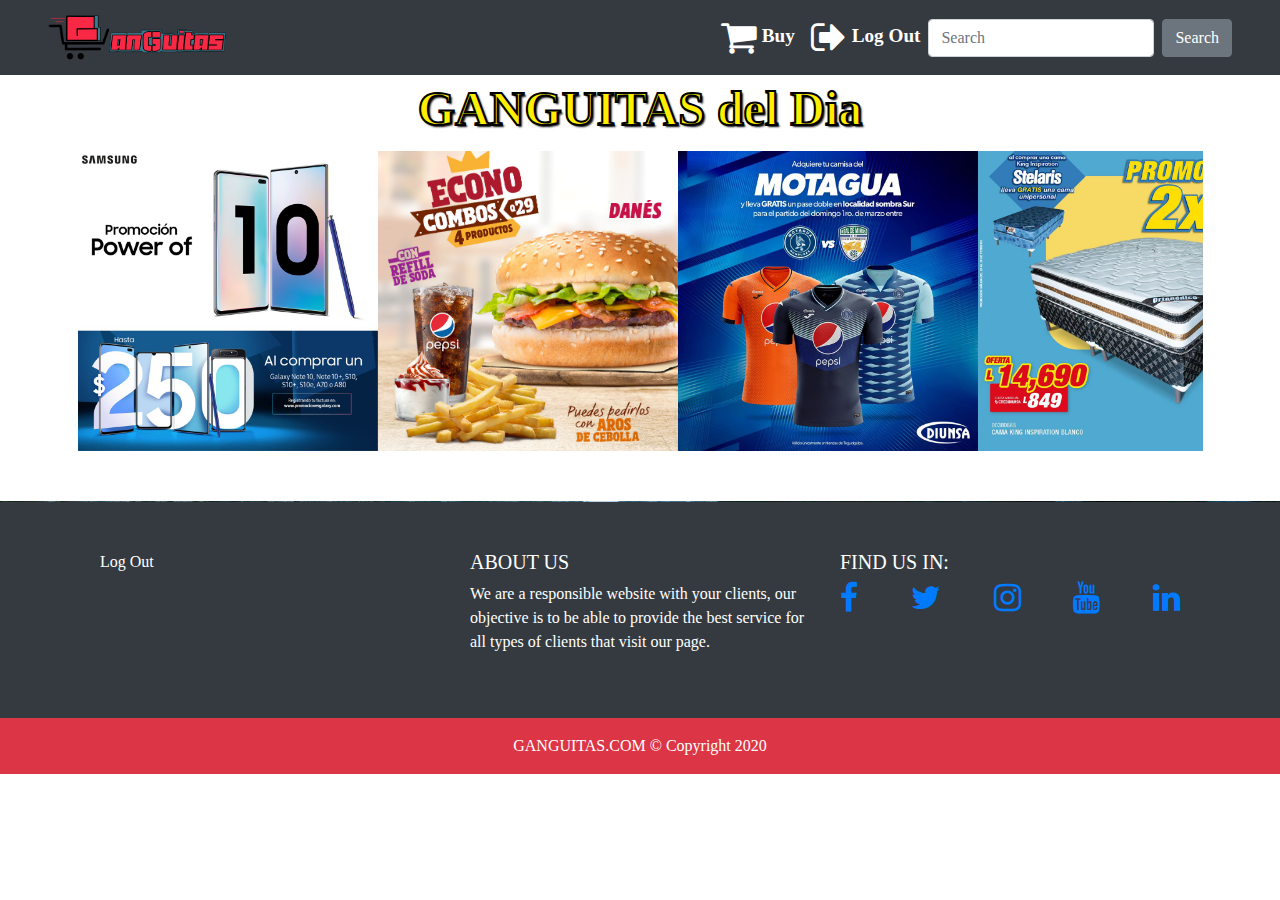
<file: proyecto POO 1.0/html/ganguitasUsuario.html>
<!DOCTYPE html>
<html lang="en">

<head>
    <meta charset="utf-8">
    <meta http-equiv="X-UA-Compatible" content="IE=edge">
    <meta name="viewport" content="width=device-width, initial-scale=1, shrink-to-fit=no">
    <title>Ganguitas-Users</title>
    <link rel="shortcut icon" href="../img/favicon.png" type="image/x-icon">
    <link rel="stylesheet" href="../css/font-awesome.min.css">
    <link rel="stylesheet" href="../css/swiper.min.css">
    <link rel="stylesheet" href="../css/bootstrap.min.css">
    <link rel="stylesheet" href="../css/estiloUsuario.css">
</head>

<body>
    <header>
        <div class="container">
            <nav class="navbar navbar-expand-lg navbar-default bg-dark fixed-top">
                <a class="navbar-brand" id="logoGanguitas">
                    <img src="../img/logo.png" alt="imagen logo">
                </a>
                <button type="button" class="navbar-toggler" data-target="#my-nav" data-toggle="collapse" aria-controls="my-nav" aria-expanded="false" aria-label="Toggle navigation">
                    <span class="navbar-toggler-icon"><i class="fa fa-navicon fa-2x fa-align-center"
                            aria-hidden="true"></i></span>
                </button>
                <div id="my-nav" class="collapse navbar-collapse">
                    <ul class="navbar-nav ml-auto">
                        <li class="nav-item">
                            <a href="#" class="nav-link text-white superText" data-toggle="modal" data-target="#compras"><i class="fa fa-shopping-cart fa-2x"></i>
                                Buy</a>
                        </li>
                        <li class="nav-item" id="nombreDeUsuario">

                        </li>
                        <li class="nav-item">
                            <a onclick="logOut();" href="../index.html" class="nav-link text-white superText"><i
                                    class="fa fa-sign-out fa-2x"></i> Log Out</a>
                        </li>
                    </ul>
                    <form class="form-inline my-2 my-lg-0 ">
                        <input type="text" class="form-control mr-sm-2" placeholder="Search" aria-label="Search">
                        <button type="submit" class="btn btn-secondary my-2 my-sm-2">Search</button>
                    </form>
                </div>
            </nav>
        </div>
    </header>

    <section class="container-fluid mt-5">
        <h4 class="text-center tituloSlider">GANGUITAS del Dia</h4>
        <div class="swiper-container px-0">
            <div class="swiper-wrapper">
                <div class="swiper-slide" style="background-image:url(../img/samsung1.png)"></div>
                <div class="swiper-slide swiper-slide-prev" style="background-image:url(../img/comboHamburger.jpg)"></div>
                <div class="swiper-slide swiper-slide-active" style="background-image:url(../img/diunsa3.jpg)"></div>
                <div class="swiper-slide swiper-slide-next" style="background-image:url(../img/diunsa1.jpg)"></div>
                <div class="swiper-slide" style="background-image:url(../img/ladylee.jpg)"></div>
            </div>
            <div class="swiper-pagination"></div>
        </div>
    </section>

    <section id="middle" class="middleUser">
        <div class="container">
            <div class="row justify-content-center">
                <div class="col-12">
                    <div class="row" id="publicaciones">

                    </div>
                </div>
            </div>
        </div>
    </section>

    <section id="modalUs">

    </section>

    <section id="modalCompras">

    </section>

    <section id="modalTarjeta">

    </section>

    <div class="position-static fixed-bottom ">
        <footer class="bg-dark py-5 ">
            <div class="container ">
                <div class="col-md-12 ">
                    <div class="row ">
                        <div class="accordion d-lg-flex w-100 " id="accordion ">
                            <div class="col-lg-4 col-md-12 ">
                                <div class="collapse text-white d-lg-flex " data-parent="#accordion " id="links ">
                                    <ul class="list-unstyled ">
                                        <li>
                                            <a onclick="logOut(); " href="../index.html " class="nav-link p-0 text-white ">Log Out</a>
                                        </li>
                                    </ul>
                                </div>
                            </div>
                            <div class="col-lg-4 col-md-12 ">
                                <a href="#aboutUs " data-toggle="collapse " class="text-white h5 text-uppercase p-0 nav-link d-block d-lg-none d-xl-none ">About
                                    Us</a>
                                <div class="text-white h5 text-uppercase p-0 d-none d-lg-block d-xl-block ">
                                    About Us
                                </div>
                                <div class="collapse text-white d-lg-flex " data-parent="#accordion " id="aboutUs ">
                                    <p>
                                        We are a responsible website with your clients, our objective is to be able to provide the best service for all types of clients that visit our page.
                                    </p>
                                </div>
                            </div>
                            <div class="col-lg-4 col-md-12 ">
                                <a href="#redesSociales " data-toggle="collapse " class="text-white h5 text-uppercase nav-link p-0 d-block d-lg-none d-xl-none ">Find us in:</a>
                                <div class="text-white h5 text-uppercase p-0 d-none d-lg-block d-xl-block ">
                                    Find us in:
                                </div>
                                <div class="collapse text-white d-lg-flex " data-parent="#accordion " id="redesSociales ">
                                    <div class="d-flex w-100 justify-content-between ">
                                        <a href="# " class="icon "><i class="fa fa-facebook fa-2x "></i></a>
                                        <a href="# " class="icon "><i class="fa fa-twitter fa-2x "></i></a>
                                        <a href="# " class="icon "><i class="fa fa-instagram fa-2x "></i></a>
                                        <a href="# " class="icon "><i class="fa fa-youtube fa-2x "></i></a>
                                        <a href="# " class="icon "><i class="fa fa-linkedin fa-2x "></i></a>
                                    </div>
                                </div>
                            </div>
                        </div>
                    </div>
                </div>
            </div>
        </footer>
        <div class="container-fluid ">
            <div class="row bg-danger ">
                <div class="col-md-12 ">
                    <div class="d-flex justify-content-center align-items-center ">
                        <span class="p-3 text-white ">GANGUITAS.COM &copy; Copyright 2020</span>
                    </div>
                </div>
            </div>
        </div>
    </div>

    <script src="../js/swiper.min.js "></script>
    <script src="../js/jquery.slim.js "></script>
    <script src="../js/popper.js "></script>
    <script src="../js/bootstrap.min.js "></script>
    <script src="../js/usuariosController.js "></script>
</body>

</html>
</file>
<file: proyecto POO 1.0/css/estiloLanding.css>
body {
    margin: 0px;
    padding: 0px;
    font-family: Cambria, Cochin, Georgia, Times, 'Times New Roman', sans-serif;
}

.middle {
    background-image: url(../img/BG-imageVisit.jpg);
    background-attachment: fixed;
    background-position: center center;
    background-size: cover;
}

.navbar {
    height: 75px;
    padding: .0rem 3rem;
}

.navbar-brand img {
    max-width: 180px;
    height: auto;
    max-height: 70px;
}

@media (max-width: 991px) {
    .navbar-nav {
        display: block;
    }
    .navbar-collapse {
        background-color: rgba(36, 35, 33, 0.718);
        padding: 15px;
        border-radius: 15px;
        font: status-bar;
    }
}

@media (max-width: 371px) {
    .navbar-nav .dropdown-menu {
        width: auto;
        margin: auto;
    }
}

.log,
#signIn {
    font-weight: 900 !important;
    font-size: larger;
}

.fa {
    vertical-align: middle;
}

.dropdown,
.dropup {
    align-self: center;
}

.bg-dark.scrolled {
    background: rgba(36, 35, 33, 0.718) !important;
}

.dropdown-menu input {
    border-radius: 5px;
    border-width: thin;
    padding: 5px;
}

.slide {
    padding-right: 0px !important;
    padding-left: 0px !important;
}

.carousel-item img {
    max-height: 625px;
    width: 100%;
}

.carousel-item h1 {
    font-weight: 900;
    font-size: -webkit-xxx-large;
    -webkit-text-stroke: 2px black;
    color: rgb(255, 238, 0);
    text-shadow: 2px 2px 2px black;
}

#head .btn-primary {
    margin-bottom: 10px;
}

#head {
    display: inline-block;
}

#middle {
    background-color: whitesmoke;
}

.container .card {
    width: auto;
    height: auto;
    border-radius: 8px;
    box-shadow: 0 2px 2px rgba(0, 0, 0, 0.2);
    overflow: hidden;
    margin: 20px;
    text-align: center;
    transition: all 0.25s;
    max-width: 330px !important;
    min-width: 284px !important;
    max-height: auto !important;
}

.info {
    max-width: 100%;
    height: auto;
}

.inner {
    overflow: hidden;
}

.inner img {
    transition: all 1.5s ease;
}

.inner:hover img {
    transform: scale(1.1);
}

.container .card:hover {
    transform: translateY(-15px);
    box-shadow: 0 12px 16px rgba(0, 0, 0, 0.2);
}

.card-top-img {
    max-width: -webkit-fill-available;
    min-width: 284px;
    height: auto;
}

.card-adv,
.card-QR {
    max-width: 100px;
    min-width: 70px;
    height: auto;
}

.container .card p {
    padding: 0 1rem;
    font-size: 16px;
    font-weight: 300;
}

.container .card a {
    font-weight: 500;
    text-decoration: none;
    color: #3498db;
}

.fa-5x {
    font-size: 12em;
}

#logIn {
    background: rgba(0, 0, 0, 0.469);
}

.modal-content {
    border-radius: .7rem;
}
</file>
<file: proyecto-POO-1.0/proyecto-front-end/css/estiloLanding.css>
body {
    margin: 0px;
    padding: 0px;
    font-family: Cambria, Cochin, Georgia, Times, 'Times New Roman', sans-serif;
}

.middle {
    background-image: url(../img/BG-imageVisit.jpg);
    background-attachment: fixed;
    background-position: center center;
    background-size: cover;
}

.navbar {
    height: 75px;
    padding: .0rem 3rem;
}

.navbar-brand img {
    max-width: 180px;
    height: auto;
    max-height: 70px;
}

@media (max-width: 991px) {
    .navbar-nav {
        display: block;
    }
    .navbar-collapse {
        background-color: rgba(36, 35, 33, 0.718);
        padding: 15px;
        border-radius: 15px;
        font: status-bar;
    }
}

@media (max-width: 371px) {
    .navbar-nav .dropdown-menu {
        width: auto;
        margin: auto;
    }
}

.log,
#signIn {
    font-weight: 900 !important;
    font-size: larger;
}

.fa {
    vertical-align: middle;
}

.dropdown,
.dropup {
    align-self: center;
}

.bg-dark.scrolled {
    background: rgba(36, 35, 33, 0.718) !important;
}

.dropdown-menu input {
    border-radius: 5px;
    border-width: thin;
    padding: 5px;
}

.slide {
    padding-right: 0px !important;
    padding-left: 0px !important;
}

.carousel-item img {
    max-height: 625px;
    width: 100%;
}

.carousel-item h1 {
    font-weight: 900;
    font-size: -webkit-xxx-large;
    -webkit-text-stroke: 2px black;
    color: rgb(255, 238, 0);
    text-shadow: 2px 2px 2px black;
}

#head .btn-primary {
    margin-bottom: 10px;
}

#head {
    display: inline-block;
}

#middle {
    background-color: whitesmoke;
}

.container .card {
    width: auto;
    height: auto;
    border-radius: 8px;
    box-shadow: 0 2px 2px rgba(0, 0, 0, 0.2);
    overflow: hidden;
    margin: 20px;
    text-align: center;
    transition: all 0.25s;
    min-width: 284px !important;
    max-height: auto !important;
}

.info {
    max-width: 400px;
    height: auto;
}

.inner {
    overflow: hidden;
}

.inner img {
    transition: all 1.5s ease;
}

.inner:hover img {
    transform: scale(1.1);
}

.container .card:hover {
    transform: translateY(-15px);
    box-shadow: 0 12px 16px rgba(0, 0, 0, 0.2);
}

.card-top-img {
    max-width: -webkit-fill-available;
    min-width: 284px;
    height: auto;
}

.card-adv,
.card-QR {
    max-width: 100px;
    min-width: 70px;
    height: auto;
}

.container .card p {
    padding: 0 1rem;
    font-size: 16px;
    font-weight: 300;
}

.container .card a {
    font-weight: 500;
    text-decoration: none;
    color: #3498db;
}

.fa-5x {
    font-size: 12em;
}

#logIn {
    background: rgba(0, 0, 0, 0.469);
}

.modal-content {
    border-radius: .7rem;
}
</file>
<file: proyecto POO 1.0/css/estiloCompany.css>
body {
    margin: 0px;
    padding: 0px;
    font-family: Cambria, Cochin, Georgia, Times, 'Times New Roman', sans-serif;
}

.middleComp {
    background-image: url(../img/BG-imageComp.jpg);
    background-attachment: fixed;
    background-position: center center;
    background-size: cover;
    border: none;
}

.rad {
    border-radius: 20px !important;
}

.navbar {
    height: 75px;
    padding: .0rem 3rem;
}

.navbar-brand img {
    max-width: 180px;
    height: auto;
    max-height: 70px;
}

@media (max-width: 991px) {
    .navbar-nav {
        display: block;
    }
    .navbar-collapse {
        background-color: rgba(36, 35, 33, 0.718);
        padding: 15px;
        border-radius: 15px;
        font: status-bar;
    }
}

@media (max-width: 371px) {
    .navbar-nav .dropdown-menu {
        width: auto;
        margin: auto;
    }
}

.logOut {
    font-weight: 900 !important;
    font-size: larger;
}

.fa {
    vertical-align: middle;
}

.fa-1x {
    font-size: 1.5em;
}

.dropdown,
.dropup {
    align-self: center;
}

.bg-dark.scrolled {
    background: rgba(36, 35, 33, 0.718) !important;
}

.dropdown-menu input {
    border-radius: 5px;
    border-width: thin;
    padding: 5px;
}

#head .btn-primary {
    margin-bottom: 10px;
}

#head {
    display: inline-block;
}

.container .card {
    width: auto;
    height: auto;
    border-radius: 8px;
    box-shadow: 0 2px 2px rgba(0, 0, 0, 0.2);
    overflow: hidden;
    margin: 20px;
    text-align: center;
    transition: all 0.25s;
    max-width: 500px !important;
    min-width: 284px !important;
}

.card-header {
    background-color: whitesmoke !important;
}

.info {
    max-width: 100%;
    height: auto;
}

.inner {
    overflow: hidden;
}

.inner img {
    transition: all 1.5s ease;
}

.inner:hover img {
    transform: scale(1.1);
}

.container .card:hover {
    transform: translateY(-15px);
    box-shadow: 0 12px 16px rgba(0, 0, 0, 0.2);
}

.card-top-img {
    max-width: 330px;
    min-width: 284px;
    height: auto;
    background-color: whitesmoke !important;
}

.trans {
    background-color: rgba(255, 255, 255, 0.726);
}

.card-adv,
.card-QR {
    max-width: 100px;
    min-width: 70px;
    height: auto;
}

.container .card p {
    padding: 0 1rem;
    font-size: 16px;
    font-weight: 300;
}

.container .card a {
    font-weight: 500;
    text-decoration: none;
    color: #3498db;
}

.card-body {
    padding: 10px;
}

.card-footer {
    padding-right: 0;
    padding-left: 0;
    border-top: 1px solid rgba(0, 0, 0, .125);
}

.fa-5x {
    font-size: 12em;
}

.modal-content {
    border-radius: .7rem;
    padding: 15px;
}

.mt-5 {
    margin-top: 5rem!important;
}

#banner {
    margin-top: 60px;
    width: 100%;
    max-height: 600px;
}
</file>
<file: proyecto POO 1.0/css/estiloSignIn.css>
* {
    margin: 0;
    padding: 0;
    font-family: Cambria, Cochin, Georgia, Times, 'Times New Roman', sans-serif;
}

.middleSignIn {
    background-image: url(../img/BG-imageSignIn.jpg);
    background-attachment: fixed;
    background-position: center center;
    background-size: cover;
}

.rad {
    border-radius: 20px !important;
}

.navbar {
    height: 75px;
    padding: .0rem 3rem;
}

.navbar-brand img {
    max-width: 180px;
    height: auto;
    max-height: 70px;
}

.bg-dark.scrolled {
    background: rgba(36, 35, 33, 0.718) !important;
}

@media (max-width: 991px) {
    .navbar-nav {
        display: block;
    }
    .navbar-collapse {
        background-color: rgba(36, 35, 33, 0.718);
        padding: 15px;
        border-radius: 15px;
        font: status-bar;
    }
}

@media (min-width: 992px) {
    .navbar-expand-lg .navbar-collapse {
        flex-flow: row-reverse;
        margin: 150px;
    }
}

.log,
#signIn {
    font-weight: 900 !important;
    font-size: larger;
}

.fa {
    vertical-align: middle;
}

.dropdown,
.dropup {
    align-self: center;
}

.dropdown-menu input {
    border-radius: 5px;
    border-width: thin;
    padding: 5px;
}

.modifInput input[type=text] {
    padding-left: 40px;
}

.mt-5,
.my-5 {
    margin-top: 7rem !important;
}

.card {
    background-color: rgba(255, 255, 255, 0.85);
}

.form-control {
    background-color: transparent !important;
    border: 1.5px solid #ced4da;
}
</file>
<file: proyecto POO 1.0/css/estiloUsuario.css>
body {
    margin: 0px;
    padding: 0px;
    font-family: Cambria, Cochin, Georgia, Times, 'Times New Roman', sans-serif;
}

.middleUser {
    background-image: url(../img/BG-imageuser.jpg);
    background-attachment: fixed;
    background-position: center center;
    background-size: cover;
}

.navbar {
    height: 75px;
    padding: .0rem 3rem;
}

.navbar-brand img {
    max-width: 180px;
    height: auto;
    max-height: 70px;
}

@media (max-width: 991px) {
    .navbar-nav {
        display: block;
    }
    .navbar-collapse {
        background-color: rgba(36, 35, 33, 0.718);
        padding: 15px;
        border-radius: 15px;
        font: status-bar;
    }
}

@media (max-width: 371px) {
    .navbar-nav .dropdown-menu {
        width: auto;
        margin: auto;
    }
}

.superText {
    font-weight: 900 !important;
    font-size: larger;
}

.fa {
    vertical-align: middle;
}

.fa-1x {
    font-size: 1.5em;
}

.dropdown,
.dropup {
    align-self: center;
}

.bg-dark.scrolled {
    background: rgba(36, 35, 33, 0.718) !important;
}

.dropdown-menu input {
    border-radius: 5px;
    border-width: thin;
    padding: 5px;
}

.swiper-container {
    width: 90%;
    padding-top: 5px;
    padding-bottom: 50px;
}

.swiper-slide {
    background-position: center;
    background-size: cover;
    width: 300px;
    height: 300px;
}

#head .btn-primary {
    margin-bottom: 10px;
}

#head {
    display: inline-block;
}

#middle {
    background-color: whitesmoke;
}

.container .card {
    width: auto;
    height: auto;
    border-radius: 8px;
    box-shadow: 0 2px 2px rgba(0, 0, 0, 0.2);
    overflow: hidden;
    margin: 20px;
    text-align: center;
    transition: all 0.25s;
    max-width: 500px !important;
    min-width: 284px !important;
}

.info {
    max-width: 100%;
    height: auto;
}

.inner {
    overflow: hidden;
}

.inner img {
    transition: all 1.5s ease;
}

.inner:hover img {
    transform: scale(1.1);
}

.container .card:hover {
    transform: translateY(-15px);
    box-shadow: 0 12px 16px rgba(0, 0, 0, 0.2);
}

.card-top-img {
    max-width: 500px;
    min-width: 284px;
    height: auto;
}

.card-adv,
.card-QR {
    max-width: 200px;
    min-width: 70px;
    height: auto;
}

.rating {
    display: inline-flex;
    transform: translate(0%, -50%) rotate(180deg);
    line-height: normal;
}

.rating input {
    display: none;
}

.rating label {
    display: block;
    cursor: pointer;
    width: 20px;
}

.rating label:before {
    content: '\f005';
    font-family: fontAwesome;
    font-size: 20px;
    position: relative;
    display: block;
    color: #101010;
}

.rating label:after {
    content: '\f005';
    font-family: fontAwesome;
    font-size: 20px;
    position: absolute;
    display: block;
    color: yellow;
    top: 0;
    opacity: 0;
    transition: .5s;
    text-shadow: 0 2px 5px rgba(0, 0, 0, 0.5);
}

.rating label:hover:after,
.rating label:hover~label:after,
.rating input:checked~label:after {
    opacity: 1;
}

.container .card p {
    padding: 0 1rem;
    font-size: 16px;
    font-weight: 300;
}

.container .card a {
    font-weight: 500;
    text-decoration: none;
    color: #3498db;
}

.card-body {
    padding: 10px;
}

.card-footer {
    padding-right: 0;
    padding-left: 0;
    border-top: 1px solid rgba(0, 0, 0, .125);
}

.fa-5x {
    font-size: 12em;
}

#logIn {
    background: rgba(0, 0, 0, 0.469);
}

.modal-content {
    border-radius: .7rem;
    padding: 15px;
}

.mt-5 {
    margin-top: 5rem!important;
}

.tituloSlider {
    font-weight: 900;
    font-size: -webkit-xxx-large;
    -webkit-text-stroke: 2px black;
    color: rgb(255, 238, 0);
    text-shadow: 2px 2px 2px black;
}

.fav {
    color: red;
}

.modalTarjeta {
    border-radius: 18px;
}

.formaTrans {
    background-color: transparent;
    border: none !important;
}

.porcentaje {
    border-radius: 50%;
    width: 100px;
    height: 100px;
    text-align: center;
    background-color: brown;
}

.porcentaje h1 {
    font-family: cursive;
    font-size: 45px;
    font-weight: 600;
    padding-top: 22px
}

.imag {
    background-position: center center;
    background-size: cover;
    background-repeat: no-repeat;
    border-top-left-radius: 18px;
    border-top-right-radius: 18px
}

.textTarjeta {
    background-color: rgba(255, 255, 255, 0.8);
    border-radius: 20px;
}
</file>
